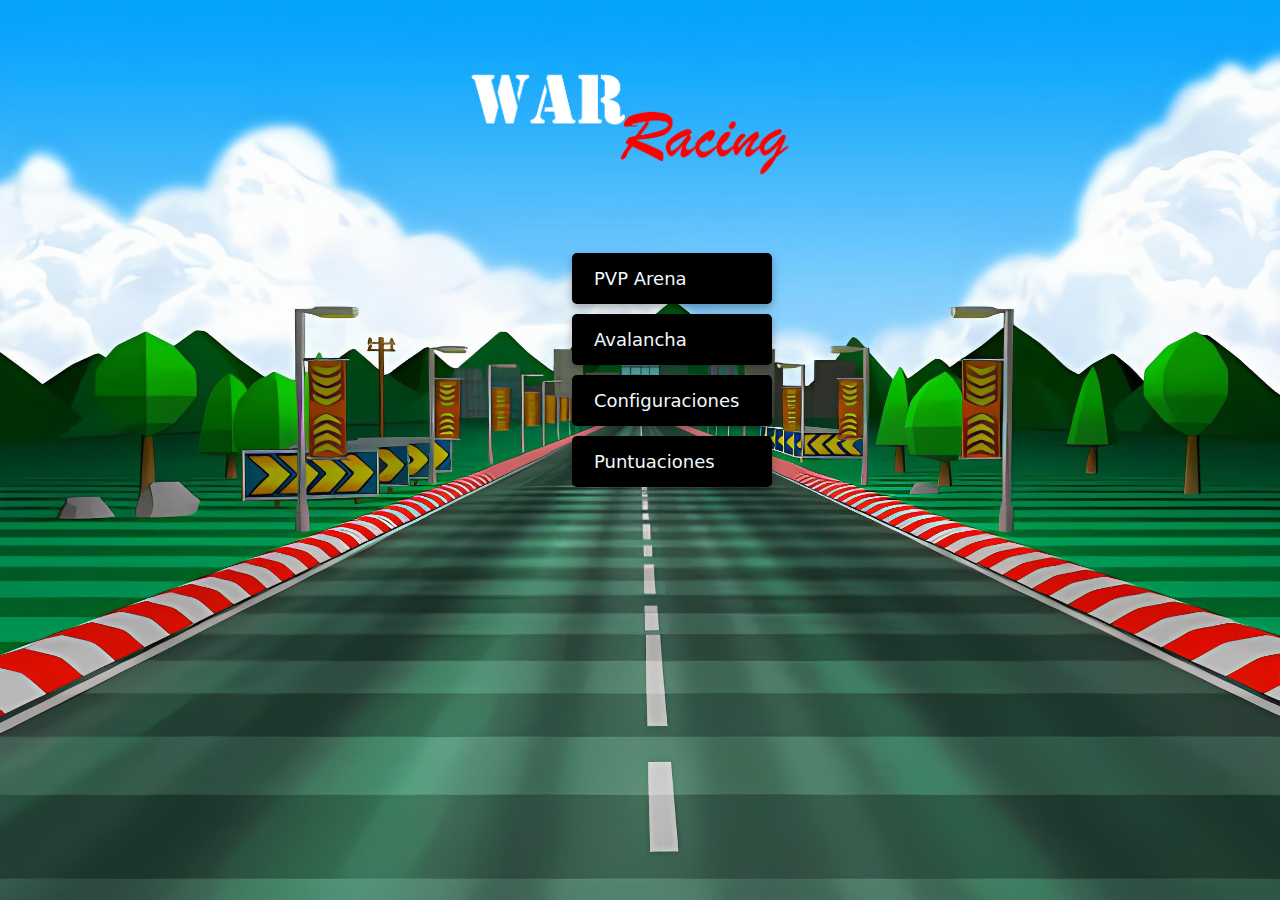
<file: index.html>
<!DOCTYPE html>
<html lang="es">
<head>
    <meta charset="UTF-8">
    <meta name="viewport" content="width=device-width, initial-scale=1.0">
    <link rel="stylesheet" href="estilos/index_styles.css">
    <link href="https://cdn.jsdelivr.net/npm/bootstrap@5.3.3/dist/css/bootstrap.min.css" rel="stylesheet" integrity="sha384-QWTKZyjpPEjISv5WaRU9OFeRpok6YctnYmDr5pNlyT2bRjXh0JMhjY6hW+ALEwIH" crossorigin="anonymous">
    <script src="https://cdn.jsdelivr.net/npm/bootstrap@5.3.3/dist/js/bootstrap.bundle.min.js" integrity="sha384-YvpcrYf0tY3lHB60NNkmXc5s9fDVZLESaAA55NDzOxhy9GkcIdslK1eN7N6jIeHz" crossorigin="anonymous"></script>

    <title>Menú principal</title>
</head>
<body>
    <header>
    <img src="img/Videojuego_Logo.png" alt="Tu Logo" class="logo">
    </header>

    <nav>
    <ul>
        <nav>
    <ul style="color: aliceblue;">
        <li class="black" id="create-game-btn"><i class="icon"><i class="fa-solid fa-play"></i></i><a style ="color: aliceblue; text-decoration: none;" href="Selector.html">PVP Arena</a></li>
        <li class="black" id="create-game-btn"><i class="icon"><i class="fa-solid fa-play"></i></i><a style ="color: aliceblue; text-decoration: none;" href="Escenario1.html">Avalancha</a></li>
        <li class="black" id="configuraciones-btn"><i class="icon"><i class="fa-solid fa-gear"></i></i> Configuraciones</li>
        <li class="black" id="puntuaciones-btn"><i class="icon"><i class="fa-solid fa-trophy"></i></i> Puntuaciones</li>
    </ul>
</nav>
    </ul>
    </nav>

    <main>
    
    </main>

    <footer>
    
    </footer>
    <script src="js/JavaScript.js"></script>
</body>
</html>
</file>
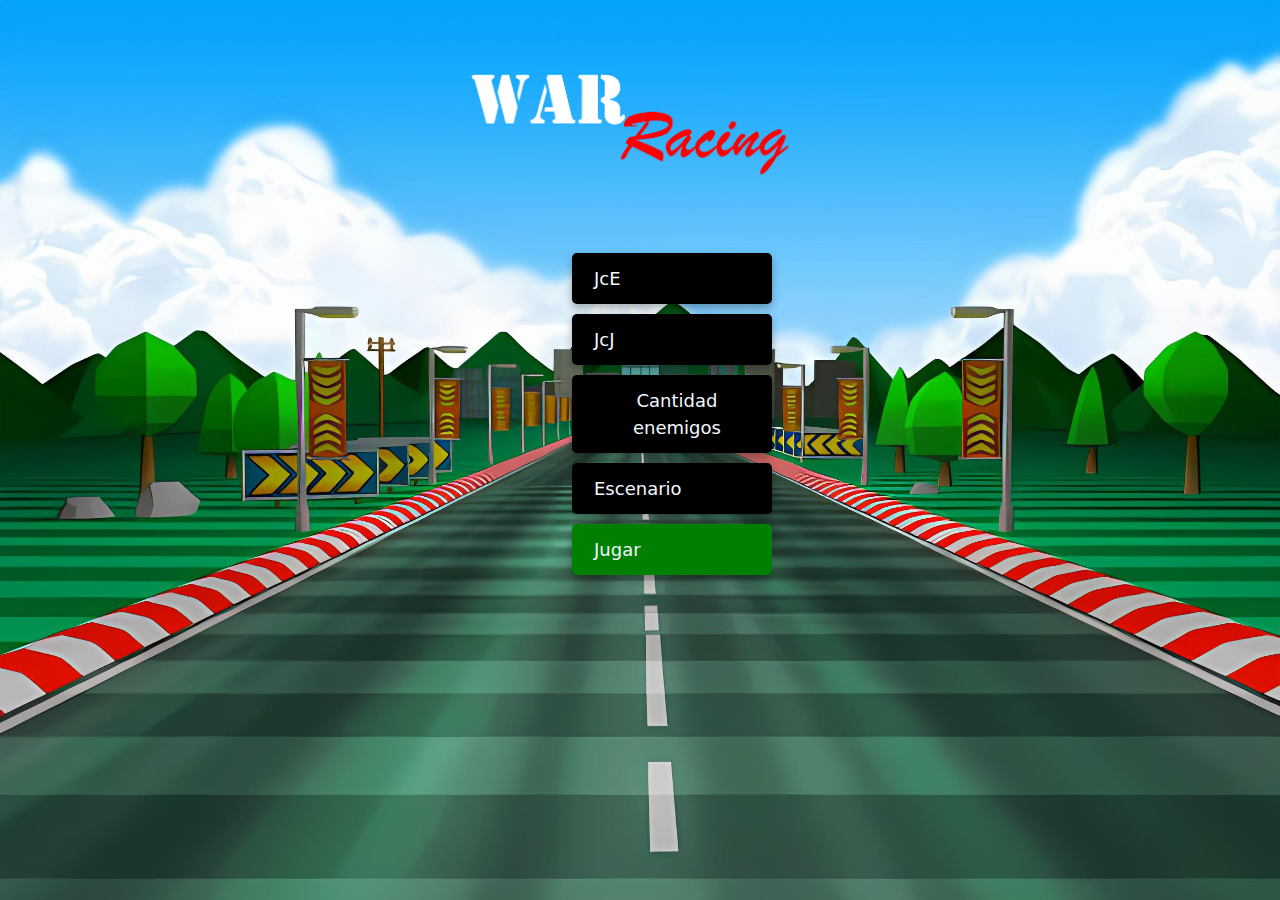
<file: Config.html>
<!DOCTYPE html>
<html>
        <head>
            <meta charset="UTF-8">
            <meta name="viewport" content="width=device-width, initial-scale=1.0">
            <link rel="stylesheet" href="estilos/index_styles.css">
            <link href="https://cdn.jsdelivr.net/npm/bootstrap@5.3.3/dist/css/bootstrap.min.css" rel="stylesheet" integrity="sha384-QWTKZyjpPEjISv5WaRU9OFeRpok6YctnYmDr5pNlyT2bRjXh0JMhjY6hW+ALEwIH" crossorigin="anonymous">
            <script src="https://cdn.jsdelivr.net/npm/bootstrap@5.3.3/dist/js/bootstrap.bundle.min.js" integrity="sha384-YvpcrYf0tY3lHB60NNkmXc5s9fDVZLESaAA55NDzOxhy9GkcIdslK1eN7N6jIeHz" crossorigin="anonymous"></script>
        
            <title>Configuración partida</title>
        </head>

        <body>
            <header>
                <img src="img/Videojuego_Logo.png" alt="Tu Logo" class="logo">
            </header>

            <nav>
                <ul>
                    <nav>
                <ul style="color: aliceblue;">
                    <li class="black" id="create-game-btn"><i class="icon"><i class="fa-solid fa-play"></i></i>JcE</li>
                    <li class="black" id="create-game-btn"><i class="icon"><i class="fa-solid fa-play"></i></i><a style ="color: aliceblue; text-decoration: none;" href="GameScreen.html">JcJ</a></li>
                    <li class="black" id="configuraciones-btn"><i class="icon"><i class="fa-solid fa-gear"></i></i> Cantidad enemigos</li>
                    <li class="black" id="puntuaciones-btn"><i class="icon"><i class="fa-solid fa-trophy"></i></i> Escenario</li>
                    <li class="green" id="puntuaciones-btn"><i class="icon"><i class="fa-solid fa-trophy"></i></i> Jugar</li>

                </ul>
            </nav>
                </ul>
                </nav>
            
        </body>

</html>
</file>
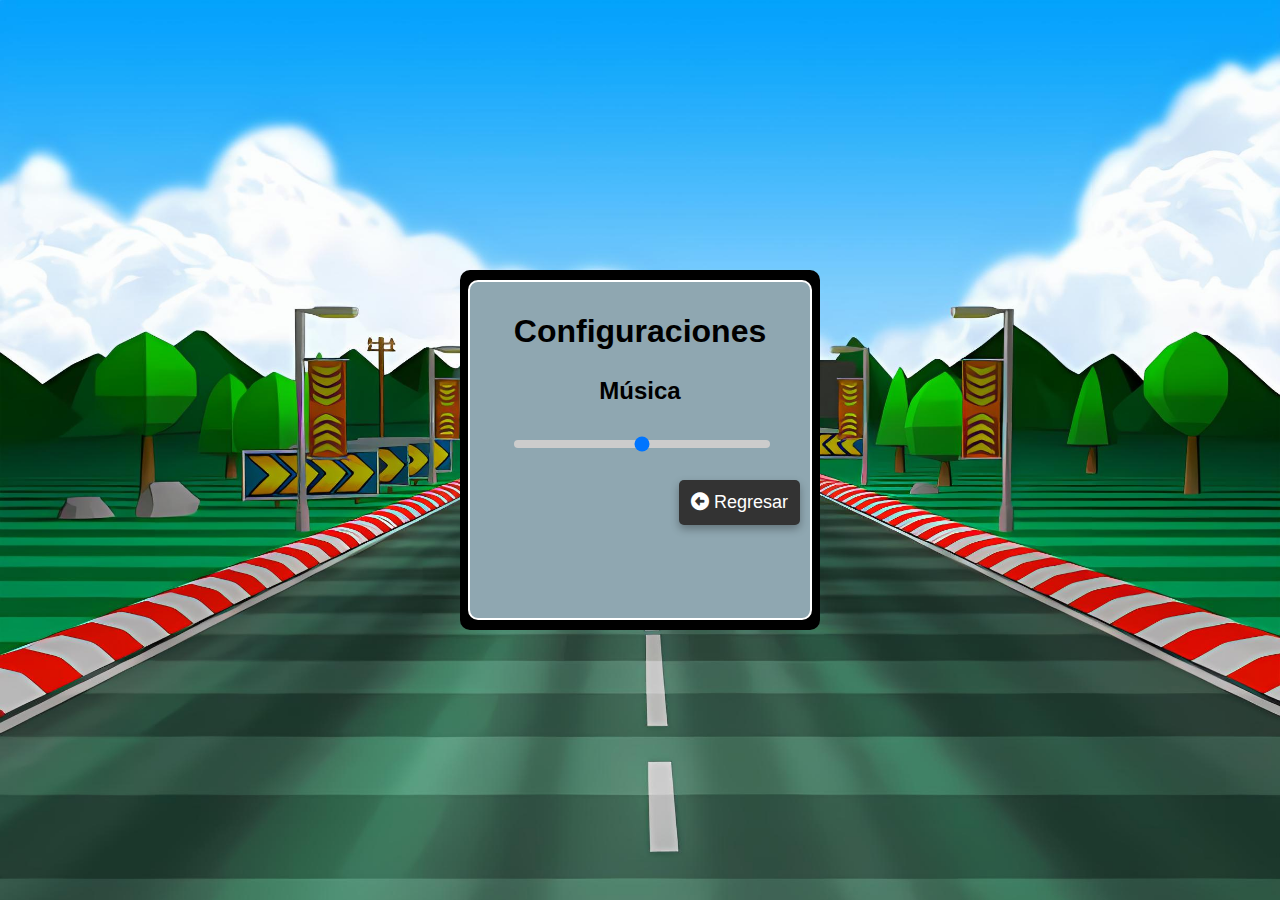
<file: configuraciones.html>
<!DOCTYPE html>
<html lang="en">
<head>
    <meta charset="UTF-8">
    <meta name="viewport" content="width=device-width, initial-scale=1.0">
    <link rel="stylesheet" href="estilos/config_styles.css">
    <link rel="stylesheet" href="FontAwesome/fontawesome-free-6.5.1-web/css/all.css" rel="stylesheet">
    <title>Configuraciones</title>
</head>
<body>
    <div class="container">
        <div class="black-square">
        <div class="inner-container">
            <h1>Configuraciones</h1>
            <h2>Música</h2>
            <div class="volume-container">
                <input type="range" id="volume-slider" class="volume-slider" value="50" />
            </div>
            <button class="back-button" onclick="openSettings()">
                <i class="fa-solid fa-circle-left"></i>
                Regresar
            </button>
        </div>
    </div>
</div>

<script>
    function openSettings() {
        // Replace 'settings.html' with the path to your desired HTML file
        location.href = 'index.html';
    }
</script>

</body>
</html>
</file>
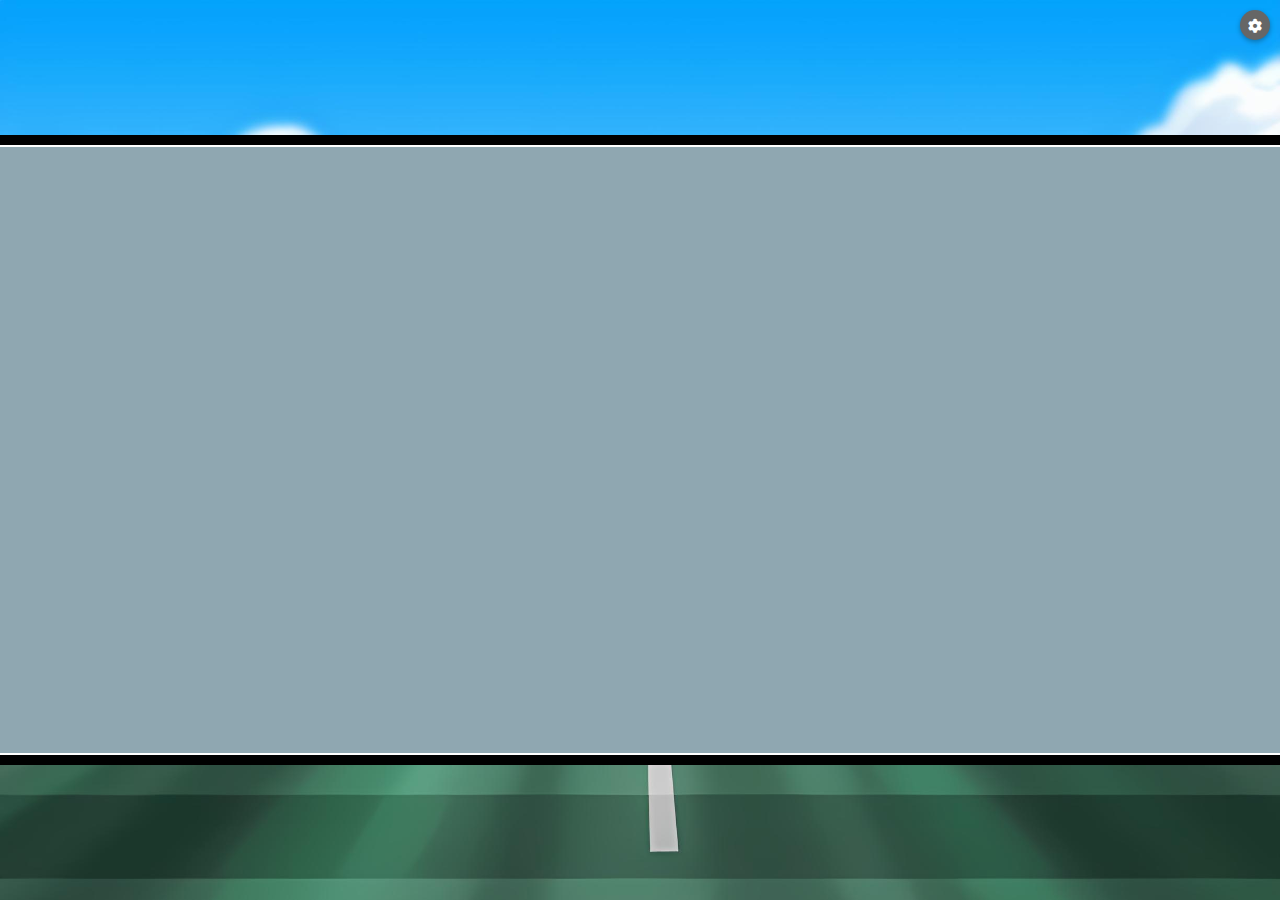
<file: GameScreen.html>
<!DOCTYPE html>
<html lang="en">
<head>
    <meta charset="UTF-8">
    <meta name="viewport" content="width=device-width, initial-scale=1.0">
    <link rel="stylesheet" href="estilos/GameScreen_styles.css">
    <link rel="stylesheet" href="FontAwesome/fontawesome-free-6.5.1-web/css/all.css" rel="stylesheet">
    <title>War Racing</title>
</head>
<body>
    <div class="container">
        <div class="black-square">
        <div class="inner-container">
        </div>
    </div>
</div>
<button class="settings-button" onclick="openSettings()">
    <i class="fas fa-cog"></i>
    </button>

    <script>
        function openSettings() {
            // Replace 'settings.html' with the path to your desired HTML file
            location.href = 'MenuPausa.html';
        }
    </script>

</body>
</html>
</file>
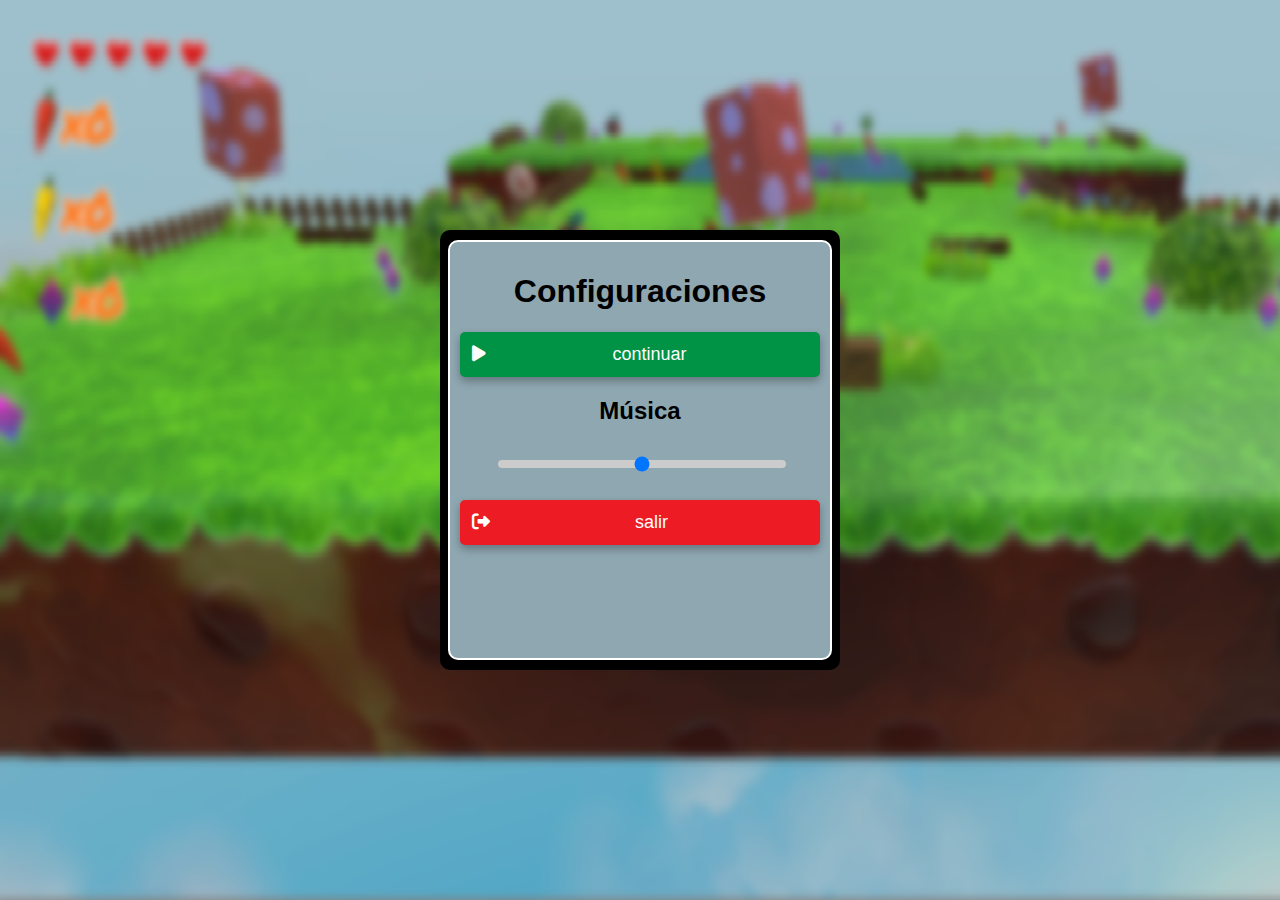
<file: MenuPausa.html>
<!DOCTYPE html>
<html lang="en">
<head>
    <meta charset="UTF-8">
    <meta name="viewport" content="width=device-width, initial-scale=1.0">
    <link rel="stylesheet" href="estilos/MenuPausa_styles.css">
    <link rel="stylesheet" href="FontAwesome/fontawesome-free-6.5.1-web/css/all.css" rel="stylesheet">
    <title>Menú de Pausa</title>
</head>
<body>
    <div class="container">
        <div class="black-square">
        <div class="inner-container">
            <h1>Configuraciones</h1>
            <button class="continuar-button" onclick="openSettings()">
                <i class="fa-solid fa-play"></i>
                <span class="continuar-button-text">continuar</span>
            </button>
            <h2>Música</h2>
            <div class="volume-container">
                <input type="range" id="volume-slider" class="volume-slider" value="50" />
            </div>
            <button class="salir-button" onclick="openSettings_02()">
                <i class="fa-solid fa-right-from-bracket"></i>
                <span class="continuar-button-text">salir</span>
            </button>
        </div>
    </div>
</div>
<script>
    function openSettings() {
     
        location.href = 'GameScreen.html';
    }

    function openSettings_02() {
    
        location.href = 'index.html';
    }
</script>
</body>
</html>
</file>
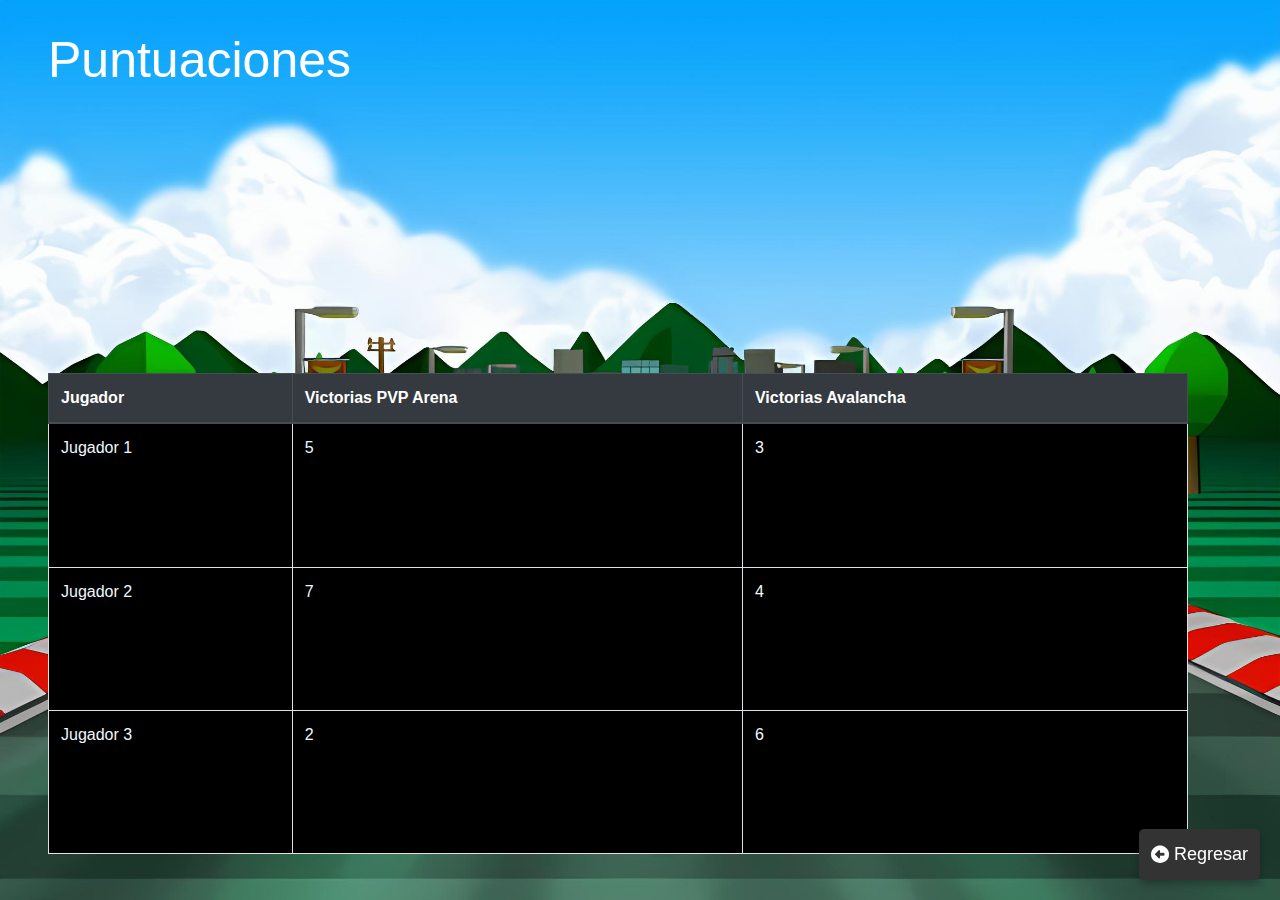
<file: puntuaciones.html>
<!DOCTYPE html>
<html lang="en">
<head>
    <meta charset="UTF-8">
    <meta name="viewport" content="width=device-width, initial-scale=1.0">
    <link rel="stylesheet" href="https://stackpath.bootstrapcdn.com/bootstrap/4.5.2/css/bootstrap.min.css">
    <link rel="stylesheet" href="estilos/puntuaciones_styles.css">
    <link rel="stylesheet" href="FontAwesome/fontawesome-free-6.5.1-web/css/all.css" rel="stylesheet">
    <title>Puntuaciones</title>
</head>
<body>
    <div class="container mx-5 row">
        <div class = "">
            <h1 class="title text-center">Puntuaciones</h1>
        </div>
     
        <div class="table-responsive col"></div>
            <table class="table table-striped table-bordered" style="background-color: black; color: aliceblue;">
                <thead class="thead-dark">
                    <tr>
                        <th>Jugador</th>
                        <th>Victorias PVP Arena</th>
                        <th>Victorias Avalancha</th>
                    </tr>
                </thead>
                <tbody>
                    <tr>
                        <td>Jugador 1</td>
                        <td>5</td>
                        <td>3</td>
                    </tr>
                    <tr>
                        <td>Jugador 2</td>
                        <td>7</td>
                        <td>4</td>
                    </tr>
                    <tr>
                        <td>Jugador 3</td>
                        <td>2</td>
                        <td>6</td>
                    </tr>
                </tbody>
            </table>
        </div>
        
    </div>
    

    <button class="back-button" onclick="openSettings()">
        <i class="fa-solid fa-circle-left"></i>
        Regresar
    </button>

    <script>
        function openSettings() {
            // Replace 'settings.html' with the path to your desired HTML file
            location.href = 'index.html';
        }
    </script>
    <script src="https://code.jquery.com/jquery-3.5.1.slim.min.js"></script>
    <script src="https://cdn.jsdelivr.net/npm/@popperjs/core@2.9.2/dist/umd/popper.min.js"></script>
    <script src="https://stackpath.bootstrapcdn.com/bootstrap/4.5.2/js/bootstrap.min.js"></script>
</body>
</html>
</file>
<file: estilos/index_styles.css>
body {
    margin: 0;
    padding: 0;
    font-family: 'melted monster', sans-serif;
    color: white;
    background-image: url('../img/Fondo20.jpg'); /* Reemplaza 'fondo.jpg' con la ruta de tu imagen de fondo */
    background-size: cover;
    }

    body.transition {
        opacity: 0;
        transition: opacity 0.5s ease-out;
    }
    
    header {
    text-align: center;
    padding: 50px 0;
    }
    
    .logo {
    max-width: 30%;
    height: auto;
    }
    
    nav {
        text-align: center; 
        }
        
        ul {
        list-style: none;
        padding: 0;
        margin: 0;
        }
        
        li {
        display: flex;
        align-items: center;
        margin: 10px auto; 
        padding: 10px;
        font-size: 18px;
        width: 200px; 
        transition: transform 0.3s, box-shadow 0.3s;
        border: 2px solid transparent; 
        border-radius: 5px;
        }
        
        
    
    .green {
    background-color: green;
    box-shadow: 0 4px 8px rgba(0, 0, 0, 0.3); /* Sombras verdes para efecto de profundidad */
    }
    
    .black {
    background-color: black;
    box-shadow: 0 4px 8px rgba(0, 0, 0, 0.3); /* Sombras negras para efecto de profundidad */
    }
    
    .red {
    background-color: red;
    box-shadow: 0 4px 8px rgba(0, 0, 0, 0.3); /* Sombras rojas para efecto de profundidad */
    }
    
    .icon {
        margin-right: 10px;
        
    }
    
    /* Efecto hover para resaltar los botones al pasar el ratón */
li:hover {
    transform: scale(1.05);
    box-shadow: 0 8px 16px rgba(255, 255, 255, 0.3);
    }
</file>
<file: estilos/config_styles.css>
body {
    margin: 0;
    padding: 0;
    font-family: 'melted monster', sans-serif;
    color: white;
    background-image: url('../img/Fondo20.jpg');
    background-size: cover;
}

.container {
    display: flex;
    justify-content: center;
    align-items: center;
    height: 100vh;
}

.inner-container {
    background-color: #8fa7b1;
    width:  320px;
    height: 320px;
    display: flex;
    flex-direction: column;
    align-items: center;
    padding: 10px;
    border: 2px solid white;
    border-radius: 10px;
}

.black-square {
    background-color: black;
    width: 340px;
    height: 340px;
    display: flex;
    flex-direction: column;
    align-items: center;
    padding: 10px;
    border-radius: 10px;
}


h1, h2 {
    margin: 5;
    color: black; 
}

.volume-container {
    width: 80%;
    margin-top: 10px;
    display: flex;
    flex-direction: column;
}

h2 {
    margin-top: 5px; 
}

.volume-slider {
    width: 100%;
    margin-top: 5px;
    background-color: #cccccc;
    height: 8px; 
    outline: none; 
    appearance: none; 
    border-radius: 15px;
}

.volume-slider::-webkit-slider-thumb {
    background-color: black; 
    width:  20px; 
    height: 20px; 
    border: none; 
    border-radius: 50%; 
}

h1, h2, button {
    font-family: 'melted monster', sans-serif; 
}

.controls-button, .back-button {
    background-color: black;
    color: white;
    border: 2px solid transparent;
    border-radius: 5px;
    padding: 10px;
    margin-top: 30px;
    display: flex;
    align-items: center;
    justify-content: center;
    cursor: pointer;
    transition: transform 0.3s, box-shadow 0.3s;
    box-shadow: 0 4px 8px rgba(0, 0, 0, 0.3);
    font-size: 18px;
}

.controls-button-text {
    text-align: center; /* center text horizontally */
    flex-grow: 1; /* make text take up available space */
}

.controls-button {
    width: 100%;
    margin-right: 0; 
}

.back-button {
    margin-left: auto; 
    background-color: #333333;
}

.controls-button i, .back-button i {
    margin-right: 5px;
}


.controls-button:hover, .back-button:hover {
    transform: scale(1.05);
    box-shadow: 0 8px 16px rgba(255, 255, 255, 0.3);
}

.icon {
    margin-right: 10px;
}
</file>
<file: estilos/GameScreen_styles.css>
body {
    margin: 0;
    padding: 0;
    font-family: 'melted monster', sans-serif;
    color: white;
    background-image: url('../img/Fondo20.jpg');
    background-size: cover;
}

.container {
    display: flex;
    justify-content: center;
    align-items: center;
    height: 100vh;
}

.inner-container {
    background-color: #8fa7b1;
    width:  1405px;
    height:  605px;
    display: flex;
    flex-direction: column;
    align-items: center;
    padding: 10px;
    border: 2px solid white;
    border-radius: 10px;
}

.black-square {
    background-color: black;
    width: 1430px;
    height: 610px;
    display: flex;
    flex-direction: column;
    align-items: center;
    padding: 10px;
    border-radius: 10px;
}

.settings-button {
    position: absolute;
    top: 10px;
    right: 10px;
    width: 30px;
    height: 30px;
    background-color: #666666;
    border-radius: 50%;
    border: none;
    box-shadow: 0px 2px 5px rgba(0, 0, 0, 0.3);
    cursor: pointer;
    }

    .settings-button:hover {
    transform: scale(1.05);
    box-shadow: 0 8px 16px rgba(255, 255, 255, 0.3);
    }
    
.settings-button i {
    line-height: 30px;
    text-align: center;
    font-size: 14px;
    color: white;
    }
</file>
<file: estilos/MenuPausa_styles.css>
body {
    margin: 0;
    padding: 0;
    font-family: 'melted monster', sans-serif;
    color: white;
    background-image: url('../img/BackGround_MenuPausa.png');
    background-size: cover;
}

.container {
    display: flex;
    justify-content: center;
    align-items: center;
    height: 100vh;
}

.inner-container {
    background-color: #8fa7b1;
    width:  360px;
    height: 400px;
    display: flex;
    flex-direction: column;
    align-items: center;
    padding: 10px;
    border: 2px solid white;
    border-radius: 10px;
}

.black-square {
    background-color: black;
    width:  380px;
    height: 420px;
    display: flex;
    flex-direction: column;
    align-items: center;
    padding: 10px;
    border-radius: 10px;
}


h1, h2 {
    margin: 5;
    color: black; 
}

.volume-container {
    width: 80%;
    margin-top: 10px;
    display: flex;
    flex-direction: column;
}

h2 {
    margin-top: 5px; 
}

.volume-slider {
    width: 100%;
    margin-top: 5px;
    background-color: #cccccc;
    height: 8px; 
    outline: none; 
    appearance: none; 
    border-radius: 15px;
}

.volume-slider::-webkit-slider-thumb {
    background-color: black; 
    width:  20px; 
    height: 20px; 
    border: none; 
    border-radius: 50%; 
}

h1, h2, button {
    font-family: 'melted monster', sans-serif; 
}

.controls-button {
    display: flex;
    align-items: center;
    justify-content: flex-start; /* align icon to the left */
    padding: 10px;
    margin-top: 30px;
    background-color: black;
    color: white;
    border: 2px solid transparent;
    border-radius: 5px;
    font-size: 18px;
    transition: transform 0.3s, box-shadow 0.3s;
    box-shadow: 0 4px 8px rgba(0, 0, 0, 0.3);
}

.continuar-button {
    display: flex;
    align-items: center;
    justify-content: flex-start; /* align icon to the left */
    padding: 10px;
    margin-bottom: 15px;
    background-color: #009245;
    color: white;
    border: 2px solid transparent;
    border-radius: 5px;
    font-size: 18px;
    transition: transform 0.3s, box-shadow 0.3s;
    box-shadow: 0 4px 8px rgba(0, 0, 0, 0.3);
}

.salir-button {
    display: flex;
    align-items: center;
    justify-content: flex-start; /* align icon to the left */
    padding: 10px;
    margin-top: 30px;
    background-color: #ed1c24;
    color: white;
    border: 2px solid transparent;
    border-radius: 5px;
    font-size: 18px;
    transition: transform 0.3s, box-shadow 0.3s;
    box-shadow: 0 4px 8px rgba(0, 0, 0, 0.3);
}

.controls-button i, .continuar-button i, .salir-button i {
    margin-right: 5px; /* adjust margin as needed */
}

.controls-button-text, .continuar-button-text, .salir-button-text {
    text-align: center; /* center text horizontally */
    flex-grow: 1; /* make text take up available space */
}

.controls-button,.continuar-button,.salir-button {
    width: 100%;
    margin-right: 0; 
}

.controls-button:hover,.continuar-button:hover,.salir-button:hover{
    transform: scale(1.05);
    box-shadow: 0 8px 16px rgba(255, 255, 255, 0.3);
}

.icon {
    margin-right: 10px;
}
</file>
<file: estilos/puntuaciones_styles.css>
body {
    margin: 0;
    padding: 0;
    font-family: 'melted monster', sans-serif;
    color: white;
    background-image: url('../img/Fondo20.jpg'); 
    background-size: cover;
    overflow: hidden;
    }

    .container {
        height: 100vh;
        display: flex;
        justify-content: center;
        padding: 30px 0;
    }
    
    .title {
        font-size: 50px;
        color: white;
        text-align: center;
        margin:  0;
    }

    .back-button {
        position: fixed;
        bottom: 20px;
        right: 20px;
        background-color: #333333;
        color: white;
        font-family: 'melted monster', sans-serif; 
        border: 2px solid transparent;
        border-radius: 5px;
        padding: 10px;
        margin-top: 30px;
        display: flex;
        align-items: center;
        justify-content: center;
        cursor: pointer;
        transition: transform 0.3s, box-shadow 0.3s;
        box-shadow: 0 4px 8px rgba(0, 0, 0, 0.3);
        font-size: 18px;
    }

    .back-button i {
        margin-right: 5px;
    }

    .back-button:hover {
        transform: scale(1.05);
        box-shadow: 0 8px 16px rgba(255, 255, 255, 0.3);
    }

    .rectangle {
        width: 600px;
        height: 50px;
        background-color: #ffffff; /* Puedes cambiar este color según tus preferencias */
        border-radius: 15px; /* Ajusta el valor de border-radius para bordes redondeados */
        position: absolute;
        top: 20%;
        left: 50%;
        transform: translate(-50%, -50%);
        box-shadow: 0 4px 8px rgba(0, 0, 0, 0.3);
    }

    .inner-rectangle {
        position: absolute;
        top: 20%;
        left: 33.25%;
        width: 80px;
        height: 45px;
        background-color: #00ff00;
        border-top-left-radius: 15px;
        border-bottom-left-radius: 15px;
        transform: translate(-50%, -50%);
    }

    .inner-rectangle-2 {
        position: absolute;
        top: 20%;
        left: 66.78%;
        width: 80px;
        height: 45px;
        background-color: #b3b3b3;
        border-top-right-radius: 15px;
        border-bottom-right-radius: 15px;
        transform: translate(-50%, -50%);
    }

    .inner-rectangle-3 {
        position: absolute;
        top: 20%;
        left: 49.978%;
        width: 434px;
        height: 45px;
        background-color: #e6e6e6;
        transform: translate(-50%, -50%);
    }
</file>
